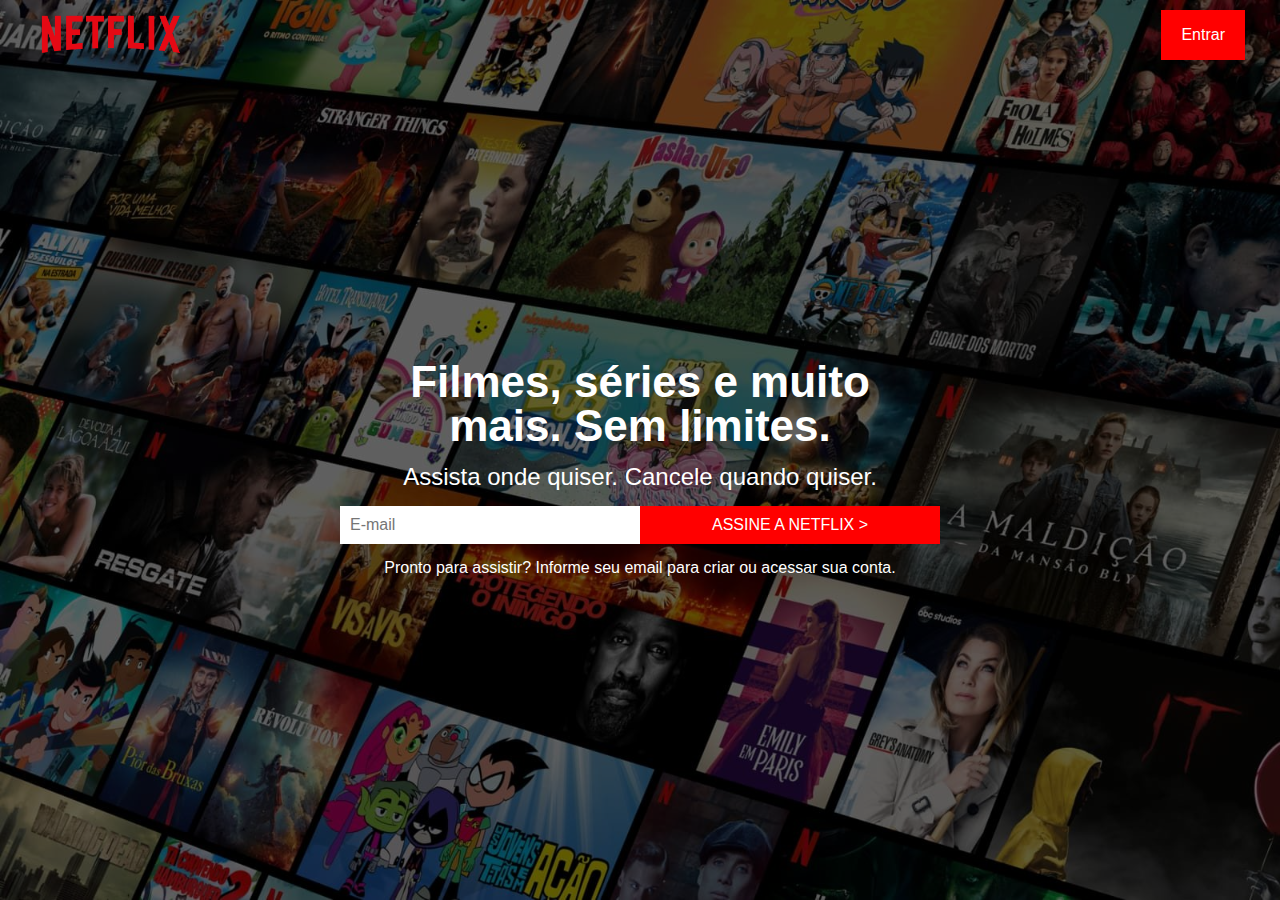
<file: index.html>
<!DOCTYPE html>
<html lang="pt-br">
<head>
    <meta charset="UTF-8">
    <meta name="viewport" content="width=device-width, initial-scale=1.0">
    <link rel="stylesheet" href="Style/style.css">
    <title>Tela Netflix</title>
</head>
<body>
    <header>
        <img src="imagem/netflixlogo.png" alt="Logo NETFLIX">
        <button class="btn"><a href="login.html">Entrar</a></button>
    </header>

    <div class="container">
        <h1>Filmes, séries e muito mais. Sem limites.</h1>
        <h2>Assista onde quiser. Cancele quando quiser.</h2>
        <form>
            <div class="box">
                <input class="email" type="email" placeholder="E-mail">
                <input class="assine" type="submit" value="ASSINE A NETFLIX >">
            </div>
        </form>
        <p>Pronto para assistir? Informe seu email para criar ou acessar sua conta.</p>
    </div>
</body>
</html>
</file>
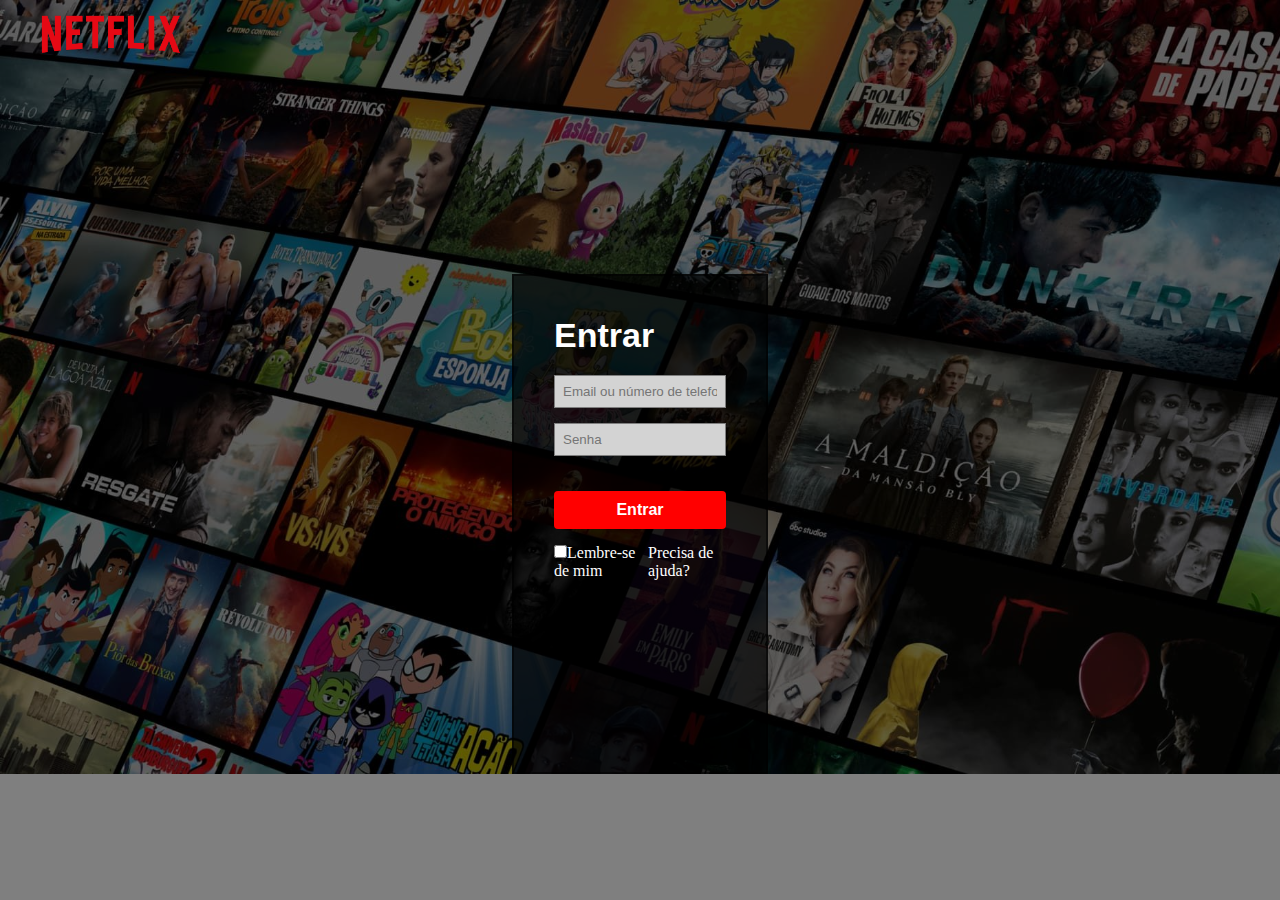
<file: login.html>
<!DOCTYPE html>
<html lang="pt-br">
<head>
    <meta charset="UTF-8">
    <meta name="viewport" content="width=device-width, initial-scale=1.0">
    <link rel="stylesheet" href="Style/loginstyle.css">
    <title>Netflix</title>
</head>
<body>
    <header>
        <img src="imagem/netflixlogo.png" alt="Logo Netflix">
    </header>

    <div class="container">
        <form>
            <h1>Entrar</h1>
            <div class="box">
                <input class="email-login" type="email" placeholder="Email ou número de telefone">
            </div>
            <div class="box">
                <input class="senha-login" type="password" placeholder="Senha">
            </div>
            <div class="button">                
                <input class="btn" type="submit" value="Entrar">
            </div>
            <div class="check">
                <label><input type="checkbox">Lembre-se de mim</label>
                <p>Precisa de ajuda?</p>
            </div>
        </form>
    </div>
</body>
</html>
</file>
<file: Style/style.css>
* {
    margin: 0;
    padding: 0;
    box-sizing: border-box;
}

body {
    background: url("/imagem/background.jpg") rgba(0,0,0,0.5);
    background-blend-mode: darken;
    background-repeat: no-repeat;
    background-size: cover;
    height: 100vh;
    font-family: 'Times New Roman', Times, serif;
}
header {
    font-family: sans-serif;
    display: flex;
    justify-content: space-between;
}

a{
    text-decoration: none;
    color: white;
}

header img {
    width: 150px;
    margin: 10px 0 0 35px;

}

header .btn {
    margin: 10px 35px 0 0;
    font-size: 16px;
    padding: 10px 20px;
    border: none;
    color: white;
    background: red;
    cursor: pointer;
}

.container {
    margin-top: 300px;
    display: flex;
    flex-direction: column;
    align-items: center;
    color: white;
    align-items: center;
}

.container h1 {
    font-size: 44px;
    font-family: 'Lucida Sans', 'Lucida Sans Regular', 'Lucida Grande', 'Lucida Sans Unicode', Geneva, Verdana, sans-serif;
    max-width: 500px;
    line-height: 44px;
    text-align: center;
    margin-bottom: 15px;
}

.container h2 {
    font-weight: 100;
    font-family: 'Segoe UI', Tahoma, Geneva, Verdana, sans-serif;
    margin-bottom: 15px;
}

.box {
    display: flex;
    align-items: center;
    justify-content: center;

}

.box input {
    width: 300px;
    padding: 10px;
    font-size: 16px;
    border: 1px solid #ccc;
    outline: none;
    border: none;
}

.box .assine {
    background-color: red;
    color: white;
    border: none;
    padding: 10px 20px;
    font-size: 16px;
    cursor: pointer;

}
 p {
    margin-top: 15px;
    text-align: center;
    font-family: 'Segoe UI', Tahoma, Geneva, Verdana, sans-serif;
 }
@media(max-width: 450px) {
    body {
        height: 150vh;
        width: 550px;
    }

    header img {
        width: 100px;
        margin: 10px 0 0 15px
    }

    header {
        font-family: sans-serif;
        display: flex;
        justify-content: space-between;
        width: 550px;
    }

    header .btn {
        margin: 10px 35px 0 0;
        font-size: 16px;
        padding: 10px 20px;
        border: none;
        color: white;
        background: red;
        cursor: pointer;
    }

    .container {
        margin-top: 350px;
        display: flex;
        flex-direction: column;
        align-items: center;
        color: white;
        align-items: center;
    }
    
    .container h1 {
        font-size: 34px;
        max-width: 400px;
        line-height: 35px;
    }

    .container h2 {
        font-size: 20px;
    }

    .box input {
        width: 220px;
        padding: 10px;
        font-size: 16px;
        border: 1px solid #ccc;
        outline: none;
        border: none;
    }

    p {
        margin-top: 15px;
        text-align: center;
        font-family: 'Segoe UI', Tahoma, Geneva, Verdana, sans-serif;
        max-width: 400px;
     }
}

@media (min-width: 768px) and (max-width: 1024px) {
    header img {
        width: 100px;
        margin: 10px 0 0 15px;
    }

    header .btn {
        margin: 10px 45px 0 0;
        font-size: 16px;
        padding: 10px 20px;
        border: none;
        color: white;
        background: red;
        cursor: pointer;
    }
}
</file>
<file: Style/loginstyle.css>
* {
    margin: 0;
    padding: 0;
    box-sizing: border-box;
}

body {
    background: url(/imagem/background.jpg) rgba(0, 0, 0, 0.5);
    background-size: cover;
    background-repeat: no-repeat;
    background-blend-mode: darken;
    color: white;
}

header {
    width: 100%;
}

header img {
    width: 150px;
    margin: 10px 35px;
}

.container {
    display: flex;
    justify-content: center;
    margin-top: 200px;
}

.container h1 {
    font-size: 34px;
    font-family: sans-serif;
    margin: 20px 0 20px 0;
}

form {
    background-color: rgba(0, 0, 0, 0.7);
    border: 2px solid rgba(0, 0, 0, 0.5);
    box-shadow: rgba(0, 0, 0, 0.8);
    width: 20%;
    padding: 20px 40px;
    align-items: center;
    height: 500px;
}

.box input {
    padding: 8px;
    width: 100%;
    margin-bottom: 15px;
    outline: none;
    border: 1px solid rgba(0, 0, 0, 0.4);
    background-color: lightgray;
}

.button .btn {
    width: 100%;
    margin-top: 20px;
    padding: 10px;
    border-radius: 4px;
    background-color: red;
    color: white;
    font-size: 16px;
    font-weight: 600;
    border: none;
}

.container .check{
    margin-top: 15px;
    display: flex;
    justify-content: space-between;
    
}
</file>
